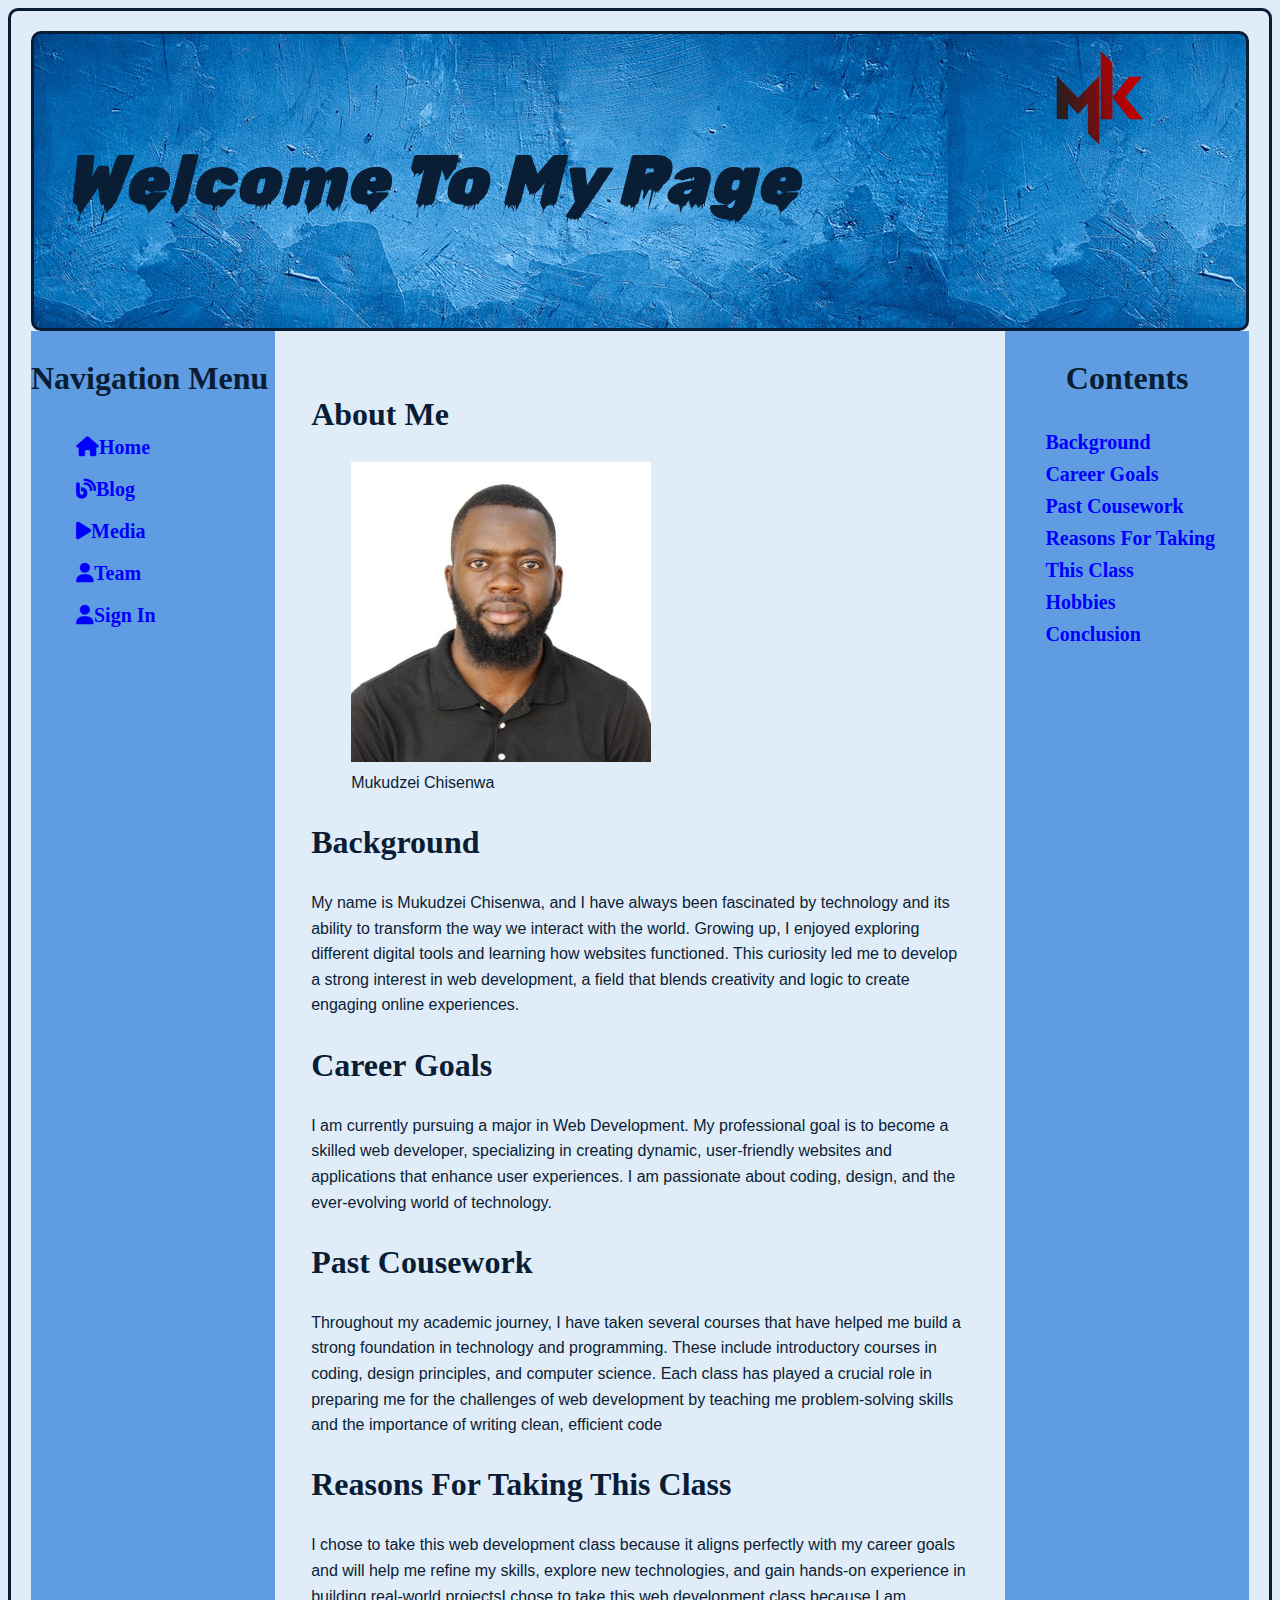
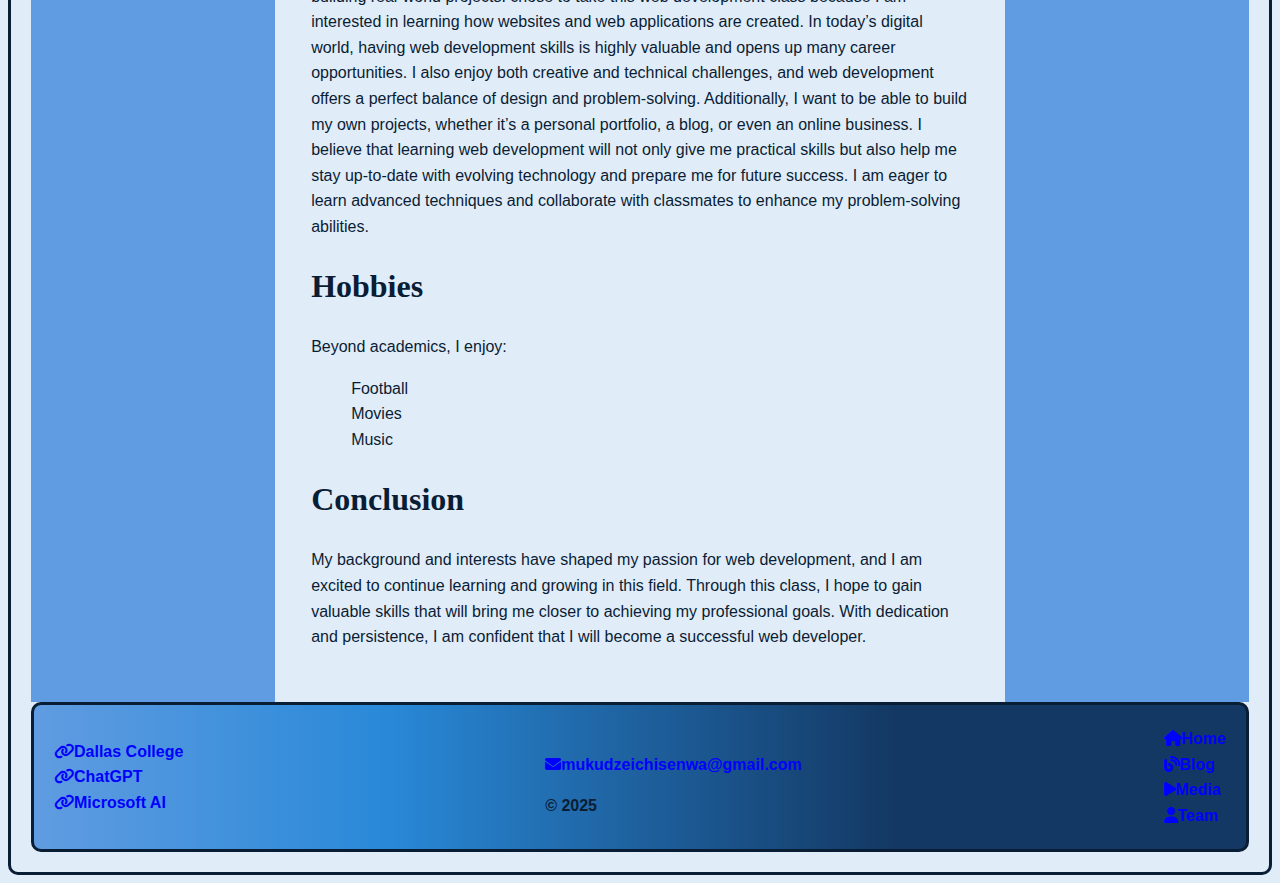
<file: index.html>
<!DOCTYPE html>
<html lang="en">
    <head>
        <meta charset="UTF-8">
        <meta name="author" content="Mukudzei Chisenwa">
        <meta name="viewport" content="width=device-width, initial-scale=1.0">
        <link rel="preconnect" href="https://fonts.googleapis.com">
        <link rel="preconnect" href="https://fonts.gstatic.com" crossorigin>
        <link href="https://fonts.googleapis.com/css2?family=Rubik+Wet+Paint&display=swap" rel="stylesheet">
        <link rel="stylesheet" href="css/styles.css">
        <link rel="stylesheet" href="css/layout.css">
        <link rel="stylesheet" href="https://cdnjs.cloudflare.com/ajax/libs/font-awesome/6.7.2/css/all.min.css">
        <title>My Introduction</title>
    </head>
    <!-- Some of the content was generated with the help of AI -->
    <body class="grid_container">
        <header class="header">
           <h1><em>Welcome To My Page</em></h1>
            <img id="logo" src="images/logo.sm.png" alt="logo">
        </header>
        <nav class="navigation">
            <h2>Navigation Menu</h2>
            <ul>
                <li class="nav-list"><a href="index.html"><i class="fa-solid fa-house"></i>Home</a></li>
                <li class="nav-list"><a href="blog.html"><i class="fa-solid fa-blog"></i>Blog</a></li>
                <li class="nav-list"><a href="media.html"><i class="fa-solid fa-play"></i>Media</a></li>
                <li class="nav-list"><a href="team.html"><i class="fa-solid fa-user"></i>Team</a></li>
                <li class="nav-list"><a href="teams.html" class="sign-in"><i class="fa-solid fa-user"></i>Sign In</a></li>
            </ul>
        </nav>

        <aside class="aside">
            <h2 class="contents">Contents</h2>
            <ul>
                <li><a href="#background">Background</a></li>
                <li><a href="#career_goals">Career Goals</a></li>
                <li><a href="#past_cousework">Past Cousework</a></li>
                <li><a href="#reasons">Reasons For Taking This Class</a></li>
                <li><a href="#hobbies">Hobbies</a></li>
                <li><a href="#conclusion">Conclusion</a></li>
            </ul>

        </aside>

        <main class="main">
            <h2>About Me</h2>
            <figure>
            <img id="profpic" src="images/chisenwa.jpg.JPG" alt="Mukudzei Chisenwa Profile picture.png" height="300" width="300">
            <figcaption>Mukudzei Chisenwa</figcaption>
            </figure>
            <section id="background">
                <h2>Background</h2>
                <p>My name is Mukudzei Chisenwa, and I have always been fascinated by technology and its ability to transform the way we interact
                    with the world. Growing up, I enjoyed exploring different digital tools and learning how websites functioned. This
                    curiosity led me to develop a strong interest in web development, a field that blends creativity and logic to create
                    engaging online experiences.</p>
            </section>

            <section id="career_goals">
                <h2>Career Goals</h2>
                <p>I am currently pursuing a major in Web Development. My professional goal is to
                    become a
                    skilled web developer, specializing in creating dynamic, user-friendly websites and applications that enhance user
                    experiences. I am passionate about coding, design, and the ever-evolving world of technology.</p>
            </section>

            <section id="past_cousework">
                <h2>Past Cousework</h2>
                <p>Throughout my academic journey, I have taken several courses that have helped me build a strong foundation in
                    technology and programming. These include introductory courses in coding, design principles, and computer science.
                    Each class has played a crucial role in preparing me for the challenges of web development by teaching me
                    problem-solving skills and the importance of writing clean, efficient code</p>
            </section>

            <section id="reasons">
                <h2>Reasons For Taking This Class</h2>
                <p>I chose to take this web development class because it aligns perfectly with my career goals and will help me refine
                    my skills, explore new technologies, and gain hands-on experience in building real-world projectsI chose to take this
                    web development class because I am interested in learning how websites and web applications are created. In today’s
                    digital world, having web development skills is highly valuable and opens up many career opportunities. I also enjoy
                    both creative and technical challenges, and web development offers a perfect balance of design and problem-solving.
                    Additionally, I want to be able to build my own projects, whether it’s a personal portfolio, a blog, or even an online
                    business. I believe that learning web development will not only give me practical skills but also help me stay
                    up-to-date with evolving technology and prepare me for future success. I am eager to
                    learn advanced techniques and collaborate with classmates to enhance my problem-solving abilities.</p>
            </section>

            <section id="hobbies">
                <h2>Hobbies</h2>
                <p>Beyond academics, I enjoy: </p>
                <ul>
                    <li>Football</li>
                    <li>Movies</li>
                    <li>Music</li>
                </ul>
            </section>

            <section id="conclusion">
                <h2>Conclusion</h2>
                <p>My background and interests have shaped my passion for web development, and I am excited to continue learning and
                    growing in this field. Through this class, I hope to gain valuable skills that will bring me closer to achieving my
                    professional goals. With dedication and persistence, I am confident that I will become a successful web developer.
                </p>
            </section>
        </main>
        <footer class="footer-container">
            <div class="footer-column">
                <a href="https://www.dallascollege.edu/pages/default.aspx" target="_blank"><i class="fa-solid fa-link"></i>Dallas College </a><br>
                <a href="https://chat.openai.com"><i class="fa-solid fa-link"></i>ChatGPT</a><br>
                <a href="https://www.microsoft.com/en-us/ai"><i class="fa-solid fa-link"></i>Microsoft AI</a>
            </div>

            <div class="footer-center">
                <p class="footer"><a href="mailto:mukudzeichisenwa@gmail.com"><i class="fa-solid fa-envelope"></i>mukudzeichisenwa@gmail.com </a></p>
                <strong class="copyright">&copy; 2025</strong>
            </div>

            <div class="footer-column">
                <a href="index.html"><i class="fa-solid fa-house"></i>Home</a><br>
                <a href="blog.html"><i class="fa-solid fa-blog"></i>Blog</a><br>
                <a href="media.html"><i class="fa-solid fa-play"></i>Media</a><br>
                <a href="team.html"><i class="fa-solid fa-user"></i>Team</a>
            </div>

        </footer>
    </body>
</html>
</file>
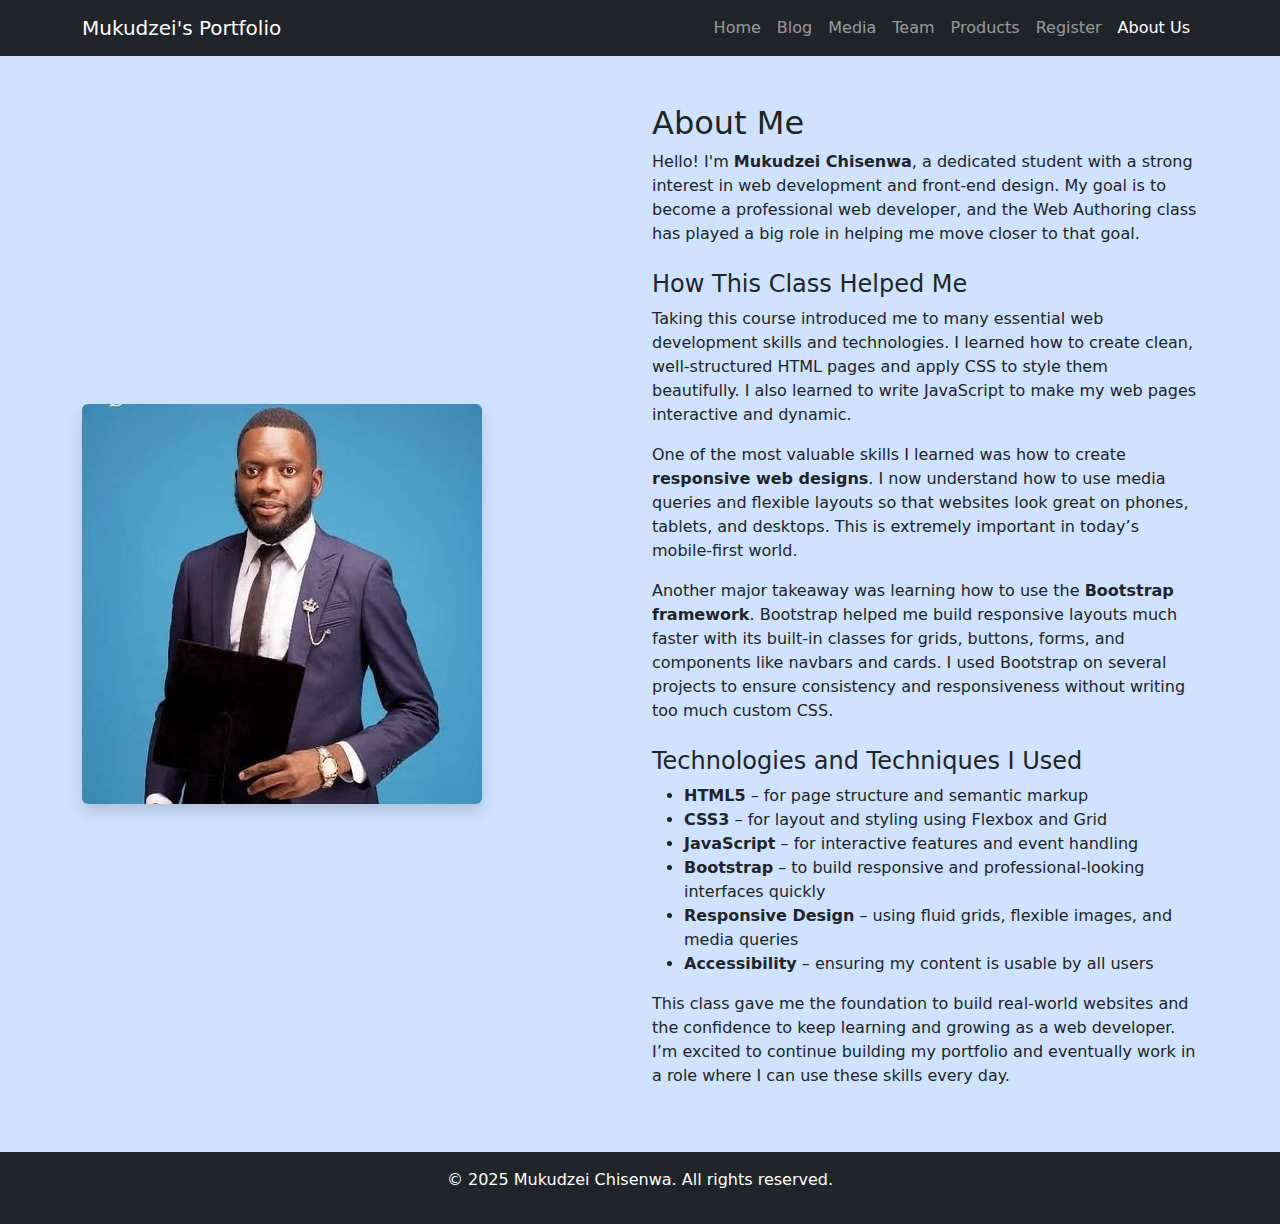
<file: About Us.html>
<!DOCTYPE html>
<html lang="en">
<head>
  <meta charset="UTF-8">
  <meta name="viewport" content="width=device-width, initial-scale=1">
  <title>About Us</title>
  <link href="https://cdn.jsdelivr.net/npm/bootstrap@5.3.3/dist/css/bootstrap.min.css" rel="stylesheet">
</head>
<body>

  <!-- Navbar -->
  <nav class="navbar navbar-expand-lg navbar-dark bg-dark">
    <div class="container">
      <a class="navbar-brand" href="About Us.html">Mukudzei's Portfolio</a>
      <button class="navbar-toggler" type="button" data-bs-toggle="collapse" data-bs-target="#navbarNav">
        <span class="navbar-toggler-icon"></span>
      </button>
      <div class="collapse navbar-collapse" id="navbarNav">
        <ul class="navbar-nav ms-auto">
          <li class="nav-item"><a class="nav-link" href="index.html">Home</a></li>
          <li class="nav-item"><a class="nav-link" href="blog.html">Blog</a></li>
          <li class="nav-item"><a class="nav-link" href="media.html">Media</a></li>
          <li class="nav-item"><a class="nav-link" href="team.html">Team</a></li>
          <li class="nav-item"><a class="nav-link" href="products.html">Products</a></li>
          <li class="nav-item"><a class="nav-link" href="register.html">Register</a></li>
          <li class="nav-item"><a class="nav-link active" href="#">About Us</a></li>
    
        </ul>
      </div>
    </div>
  </nav>

  <!-- Main Content -->
  <section class="py-5 bg-primary-subtle">
    <div class="container">
      <div class="row align-items-center">
        <div class="col-md-6 mb-4 mb-md-0">
          <img src="images/Mukudzei Prof pic.jpg" alt="Photo of Mukudzei Chisenwa" class="img-fluid rounded shadow">
        </div>
        <div class="col-md-6">
          <h2>About Me</h2>
          <p>Hello! I'm <strong>Mukudzei Chisenwa</strong>, a dedicated student with a strong interest in web development and front-end design. My goal is to become a professional web developer, and the Web Authoring class has played a big role in helping me move closer to that goal.</p>

          <h4 class="mt-4">How This Class Helped Me</h4>
          <p>Taking this course introduced me to many essential web development skills and technologies. I learned how to create clean, well-structured HTML pages and apply CSS to style them beautifully. I also learned to write JavaScript to make my web pages interactive and dynamic.</p>

          <p>One of the most valuable skills I learned was how to create <strong>responsive web designs</strong>. I now understand how to use media queries and flexible layouts so that websites look great on phones, tablets, and desktops. This is extremely important in today’s mobile-first world.</p>

          <p>Another major takeaway was learning how to use the <strong>Bootstrap framework</strong>. Bootstrap helped me build responsive layouts much faster with its built-in classes for grids, buttons, forms, and components like navbars and cards. I used Bootstrap on several projects to ensure consistency and responsiveness without writing too much custom CSS.</p>

          <h4 class="mt-4">Technologies and Techniques I Used</h4>
          <ul>
            <li><strong>HTML5</strong> – for page structure and semantic markup</li>
            <li><strong>CSS3</strong> – for layout and styling using Flexbox and Grid</li>
            <li><strong>JavaScript</strong> – for interactive features and event handling</li>
            <li><strong>Bootstrap</strong> – to build responsive and professional-looking interfaces quickly</li>
            <li><strong>Responsive Design</strong> – using fluid grids, flexible images, and media queries</li>
            <li><strong>Accessibility</strong> – ensuring my content is usable by all users</li>
          </ul>

          <p>This class gave me the foundation to build real-world websites and the confidence to keep learning and growing as a web developer. I’m excited to continue building my portfolio and eventually work in a role where I can use these skills every day.</p>
        </div>
      </div>
    </div>
  </section>

  <!-- Footer -->
  <footer class="bg-dark text-white text-center py-3">
    <p>&copy; 2025 Mukudzei Chisenwa. All rights reserved.</p>
  </footer>

  <script src="https://cdn.jsdelivr.net/npm/bootstrap@5.3.3/dist/js/bootstrap.bundle.min.js"></script>
</body>
</html>
</file>
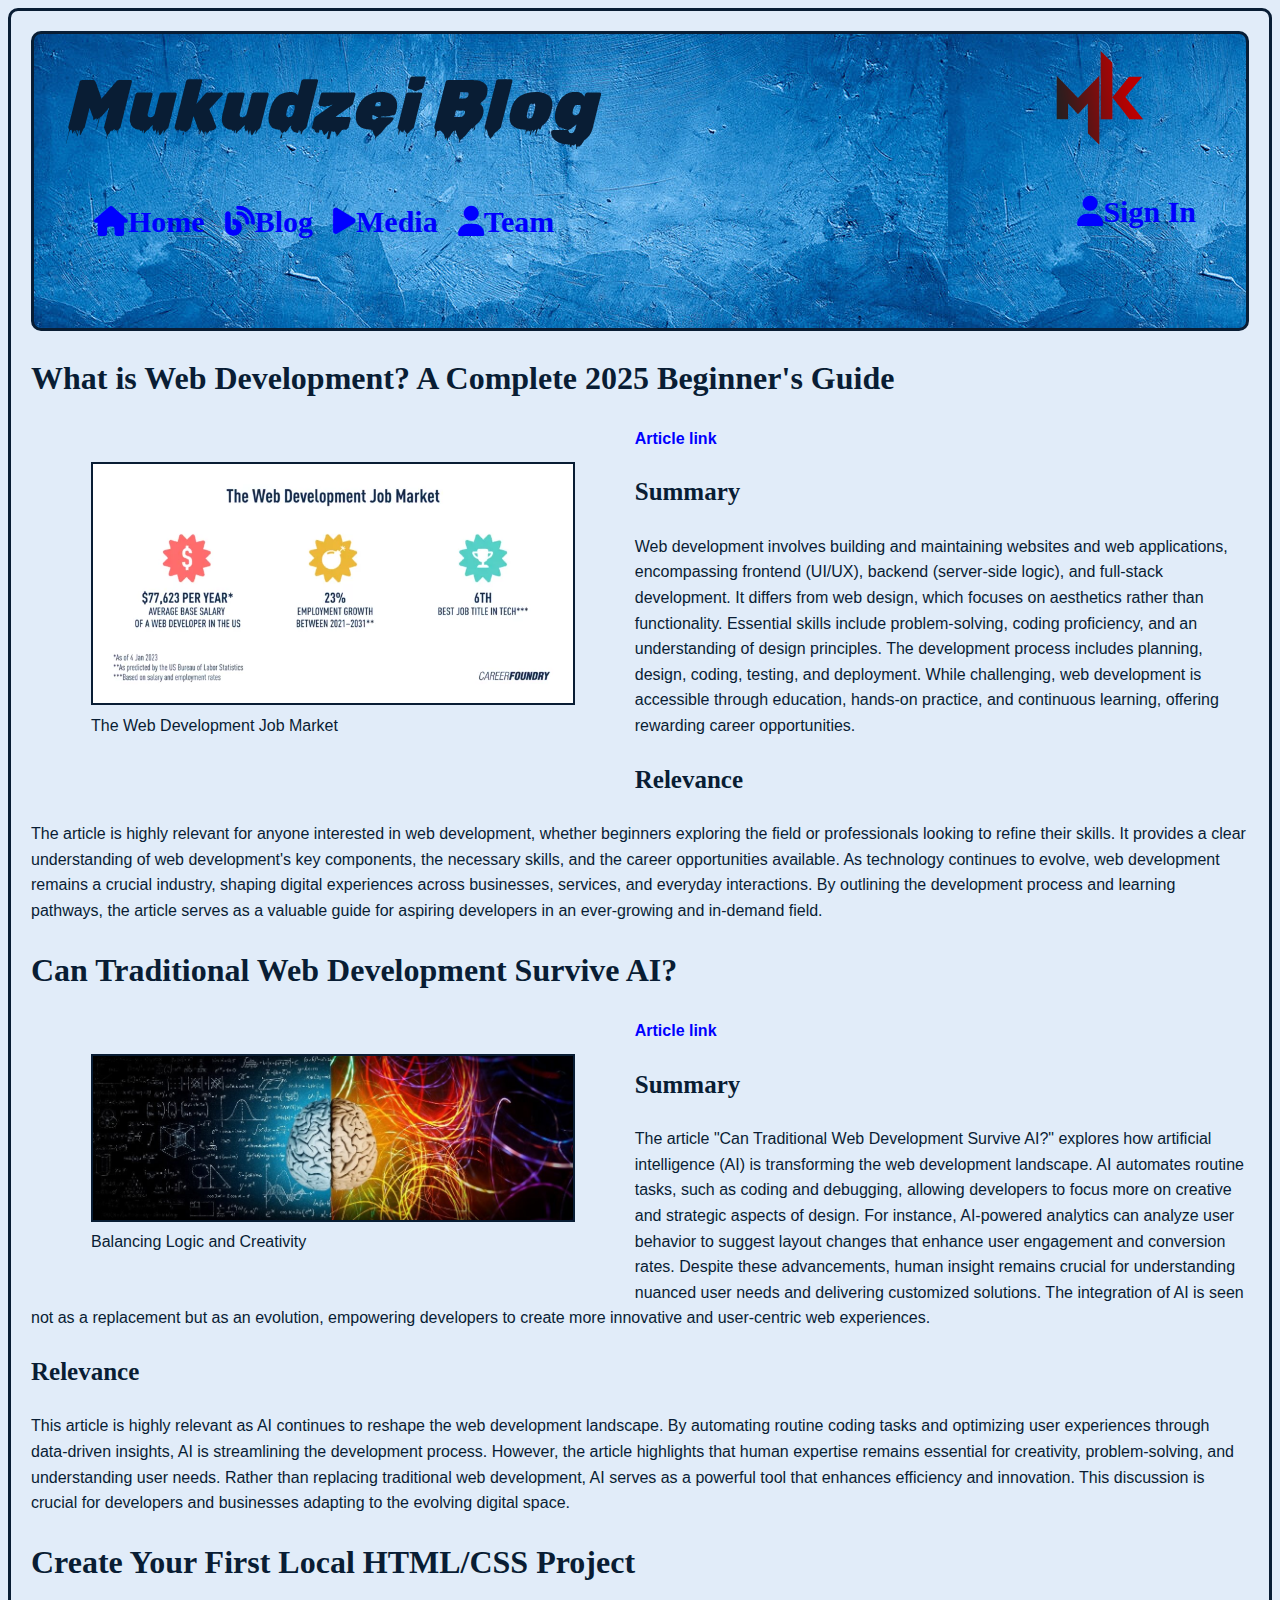
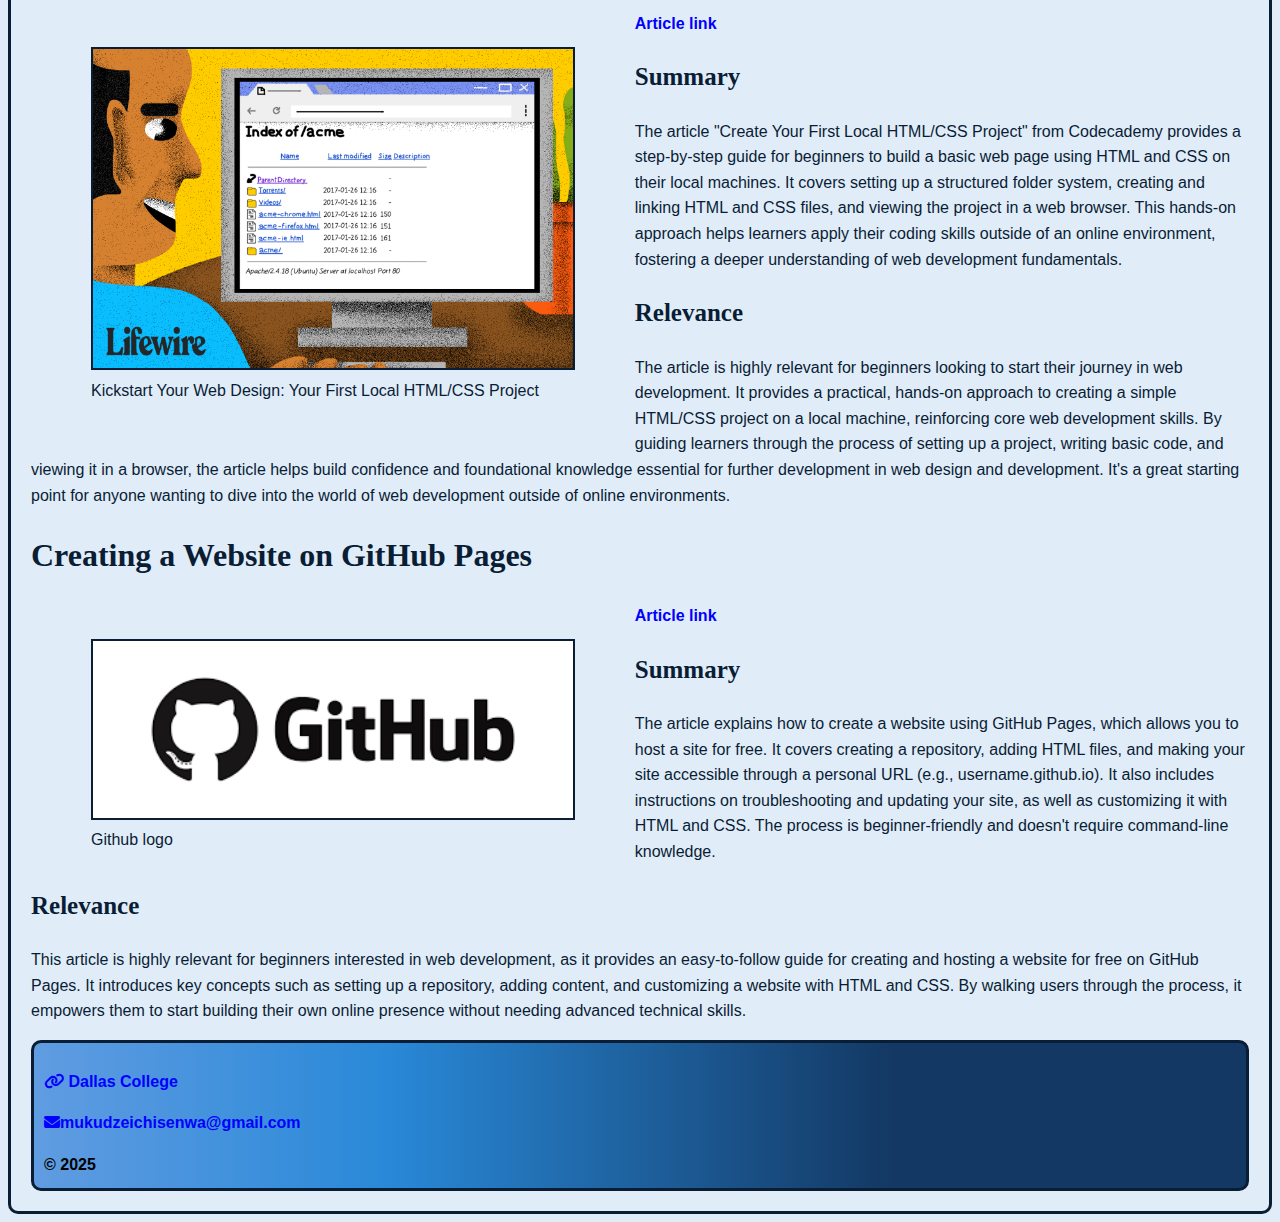
<file: blog.html>
<!DOCTYPE html>
<html lang="en">
    <head>
        <meta charset="UTF-8">
        <meta name="author" content="Mukudzei Chisenwa">
        <meta name="viewport" content="width=device-width, initial-scale=1.0">
        <link rel="preconnect" href="https://fonts.googleapis.com">
        <link rel="preconnect" href="https://fonts.gstatic.com" crossorigin>
        <link href="https://fonts.googleapis.com/css2?family=Rubik+Wet+Paint&display=swap" rel="stylesheet">
        <link rel="stylesheet" href="css/styles.css">
        <link rel="stylesheet" href="css/layout.css">
        <link rel="stylesheet" href="https://cdnjs.cloudflare.com/ajax/libs/font-awesome/6.7.2/css/all.min.css">
        <title>My Blog</title>
    </head>
    <!-- Some of the content was generated with the help of AI -->
    <body>
        <header>
           <h1><em>Mukudzei Blog</em></h1>
           <nav class="navflex">
                <a href="index.html" class="nav-items"><i class="fa-solid fa-house"></i>Home</a>
                <a href="blog.html" class="nav-items"><i class="fa-solid fa-blog"></i>Blog</a>
                <a href="media.html" class="nav-items"><i class="fa-solid fa-play"></i>Media</a>
                <a href="team.html" class="nav-items"><i class="fa-solid fa-user"></i>Team</a>
                <a href="teams.html" class="sign-in"><i class="fa-solid fa-user"></i>Sign In</a>
            </nav>
            <img id="logo" src="images/logo.sm.png" alt="logo">
        </header>
        <main>
            <Article class="first">
                <h2>What is Web Development? A Complete 2025 Beginner's Guide</h2>
                <figure class="figureblog">
                    <img id="image1" src="images/Article2.webp" alt="Web development market in 2023">
                    <figcaption> The Web Development Job Market</figcaption>
                </figure> 
                <p><a href="https://careerfoundry.com/en/blog/web-development/what-is-web-development/" target="_blank">Article link</a></p>
                <h3>Summary</h3>
                <p>Web development involves building and maintaining websites and web applications, encompassing frontend (UI/UX),
                    backend (server-side logic), and full-stack development. It differs from web design, which focuses on aesthetics
                    rather than functionality. Essential skills include problem-solving, coding proficiency, and an understanding of
                    design principles. The development process includes planning, design, coding, testing, and deployment. While
                    challenging, web development is accessible through education, hands-on practice, and continuous learning, offering
                    rewarding career opportunities.</p>
                <h3>Relevance</h3>
                <p>The article is highly relevant for anyone interested in web development, whether beginners exploring the field or
                    professionals looking to refine their skills. It provides a clear understanding of web development's key components,
                    the necessary skills, and the career opportunities available. As technology continues to evolve, web development
                    remains a crucial industry, shaping digital experiences across businesses, services, and everyday interactions. By
                    outlining the development process and learning pathways, the article serves as a valuable guide for aspiring
                    developers in an ever-growing and in-demand field.</p>
             </Article>

          <Article class="second">
             <h2>Can Traditional Web Development Survive AI?</h2>
             <figure class="figureblog">
                <img id="image2" src="images/Article1.jpg" alt="The concept of the human brain">
                <figcaption>Balancing Logic and Creativity</figcaption>
            </figure>
                <p><a href="https://www.cmswire.com/digital-experience/can-traditional-web-development-survive-ai/" target="_blank">Article link</a></p>
             <h3>Summary</h3>
            <p>The article "Can Traditional Web Development Survive AI?" explores how artificial intelligence (AI) is transforming
                the web development landscape. AI automates routine tasks, such as coding and debugging, allowing developers to
                focus more on creative and strategic aspects of design. For instance, AI-powered analytics can analyze user behavior
                to suggest layout changes that enhance user engagement and conversion rates. Despite these advancements, human
                insight remains crucial for understanding nuanced user needs and delivering customized solutions. The integration of
                AI is seen not as a replacement but as an evolution, empowering developers to create more innovative and
                user-centric web experiences.</p>
             <h3>Relevance</h3>
            <p>This article is highly relevant as AI continues to reshape the web development landscape. By automating routine
                coding tasks and optimizing user experiences through data-driven insights, AI is streamlining the development
                process. However, the article highlights that human expertise remains essential for creativity, problem-solving, and
                understanding user needs. Rather than replacing traditional web development, AI serves as a powerful tool that
                enhances efficiency and innovation. This discussion is crucial for developers and businesses adapting to the
                evolving digital space.</p>
          </Article>

         <Article class="third">
            <h2>Create Your First Local HTML/CSS Project</h2>
            <figure class="figureblog">
                <img id="image3" src="images/Article3.png" alt="Creating html webpage on computer">
                <figcaption>Kickstart Your Web Design: Your First Local HTML/CSS Project</figcaption>
            </figure>
            <p><a href="https://www.codecademy.com/article/f1-u2-create-first-prj" target="_blank">Article link</a></p>
            <h3>Summary</h3>
            <p>The article "Create Your First Local HTML/CSS Project" from Codecademy provides a step-by-step guide for beginners to
                build a basic web page using HTML and CSS on their local machines. It covers setting up a structured folder system,
                creating and linking HTML and CSS files, and viewing the project in a web browser. This hands-on approach helps
                learners apply their coding skills outside of an online environment, fostering a deeper understanding of web
                development fundamentals.</p>
            <h3>Relevance</h3>
            <p>The article is highly relevant for beginners looking to start their journey in web development. It provides a
                practical, hands-on approach to creating a simple HTML/CSS project on a local machine, reinforcing core web
                development skills. By guiding learners through the process of setting up a project, writing basic code, and viewing
                it in a browser, the article helps build confidence and foundational knowledge essential for further development in
                web design and development. It's a great starting point for anyone wanting to dive into the world of web development
                outside of online environments.</p>
         </Article>

         <Article class="fourth">
            <h2>Creating a Website on GitHub Pages</h2>
            <figure class="figureblog">
                <img id="image4" src="images/Article4.png" alt="Github logo">
                <figcaption>Github logo</figcaption>
            </figure>
            <p><a href="https://www.codecademy.com/article/creating-a-website-on-github-pages" target="_blank">Article link</a></p>
            <h3>Summary</h3>
            <p>The article explains how to create a website using GitHub Pages, which allows you to host a site for free. It covers
                creating a repository, adding HTML files, and making your site accessible through a personal URL (e.g.,
                username.github.io). It also includes instructions on troubleshooting and updating your site, as well as customizing
                it with HTML and CSS. The process is beginner-friendly and doesn't require command-line knowledge.</p>
            <h3>Relevance</h3>
            <p>This article is highly relevant for beginners interested in web development, as it provides an easy-to-follow guide
                for creating and hosting a website for free on GitHub Pages. It introduces key concepts such as setting up a
                repository, adding content, and customizing a website with HTML and CSS. By walking users through the process, it
                empowers them to start building their own online presence without needing advanced technical skills.</p>
         </Article>
        </main>
        <footer>
            <p class="footer"><a href="https://www.dallascollege.edu/pages/default.aspx" target="_blank"><i class="fa-solid fa-link"></i> Dallas College </a></p>
            <p class="footer"><a href="mailto:mukudzeichisenwa@gmail.com"><i class="fa-solid fa-envelope"></i>mukudzeichisenwa@gmail.com </a></p>
            <strong>&copy; 2025</strong>
        </footer>
    </body>
</html>
</file>
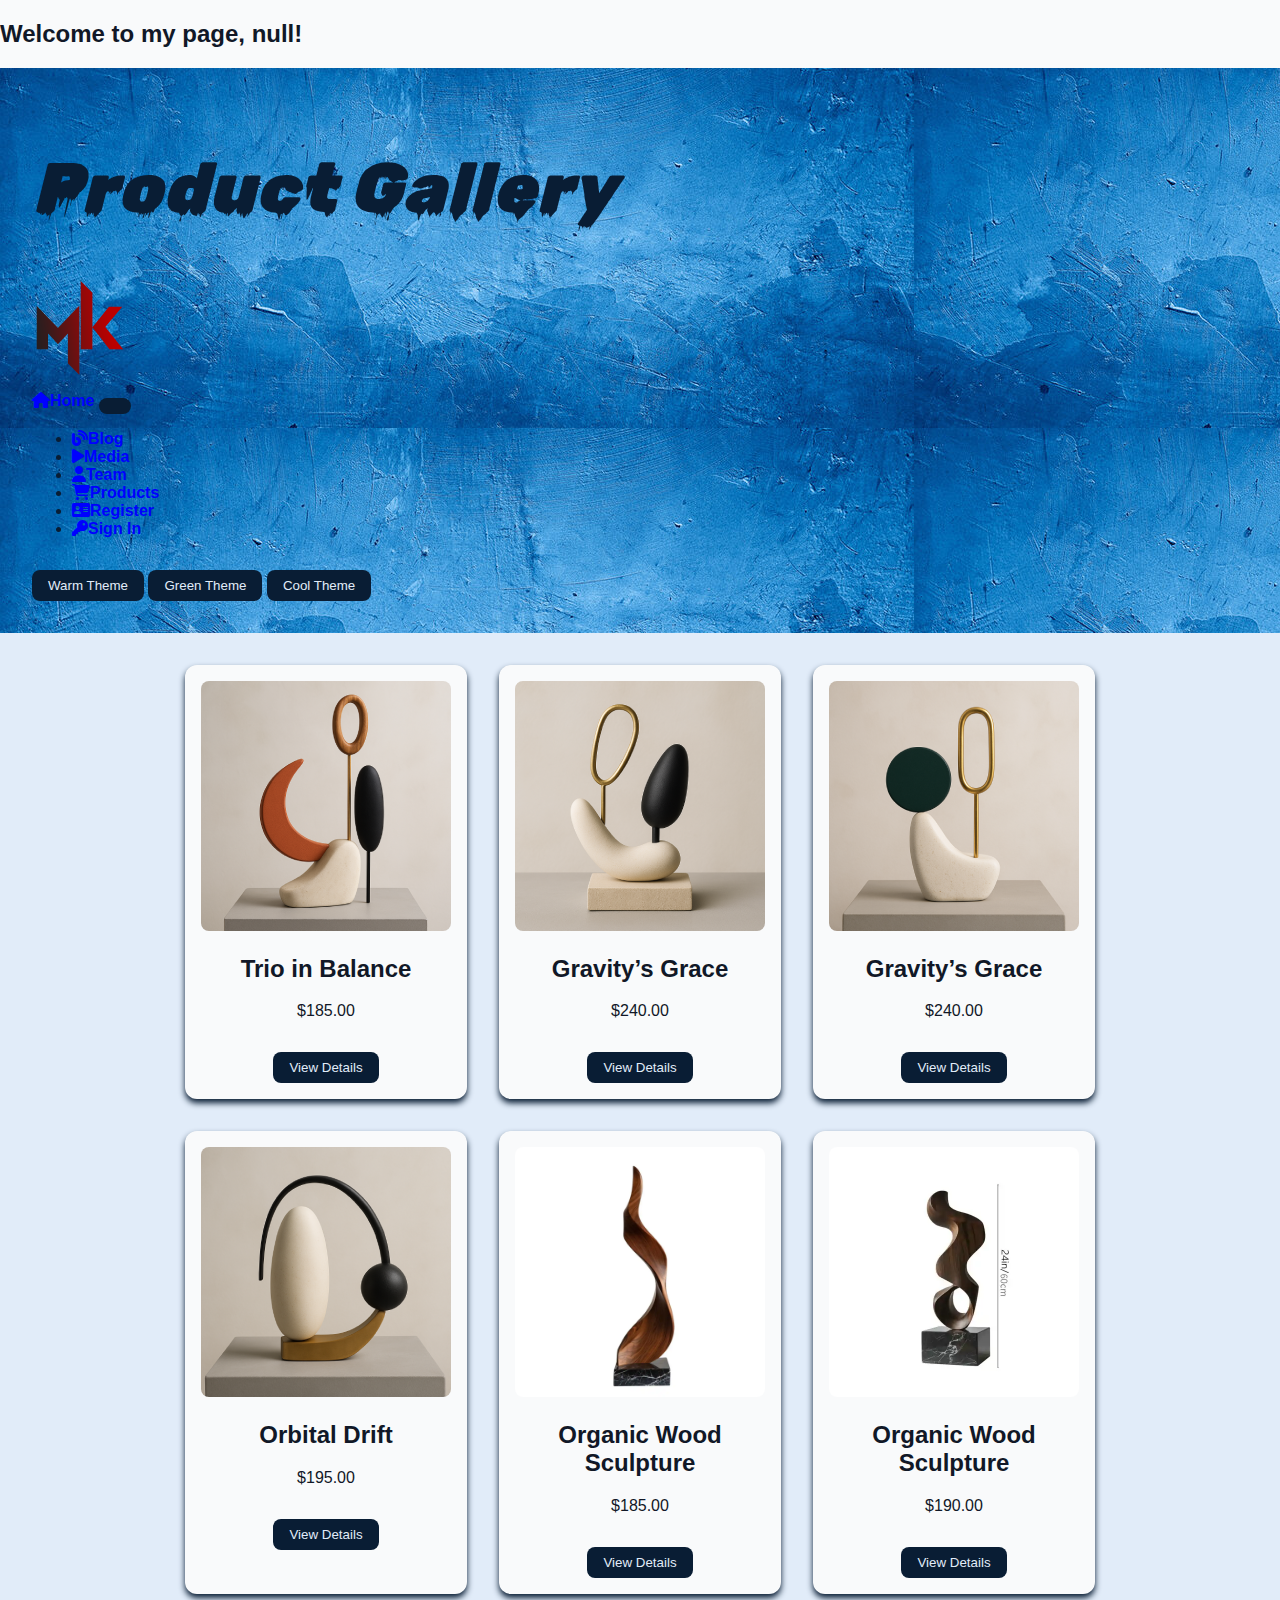
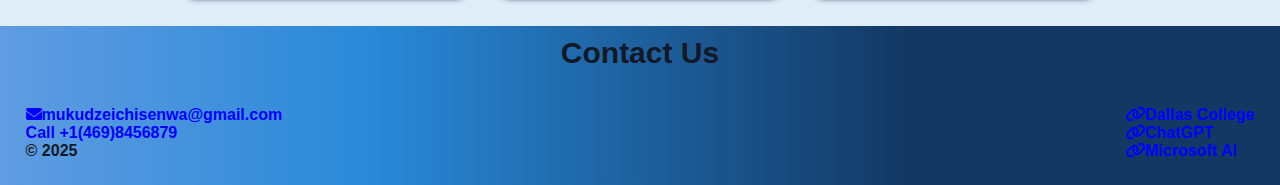
<file: products.html>
<!DOCTYPE html>
<html lang="en">
    <head>
        <meta charset="UTF-8">
        <meta name="author" content="Mukudzei Chisenwa">
        <meta name="viewport" content="width=device-width, initial-scale=1.0">
        <link rel="preconnect" href="https://fonts.googleapis.com">
        <link rel="preconnect" href="https://fonts.gstatic.com" crossorigin>
        <link href="https://fonts.googleapis.com/css2?family=Rubik+Wet+Paint&display=swap" rel="stylesheet">
        <link rel="stylesheet" href="css/products.css" id="color"> 
        <script src="js/products.js"></script> 
        <link rel="stylesheet" href="https://cdnjs.cloudflare.com/ajax/libs/font-awesome/6.7.2/css/all.min.css">
        <link href="https://cdn.jsdelivr.net/npm/bootstrap@5.3.5/dist/css/bootstrap.min.css" rel="stylesheet" integrity="sha384-SgOJa3DmI69IUzQ2PVdRZhwQ+dy64/BUtbMJw1MZ8t5HZApcHrRKUc4W0kG879m7" crossorigin="anonymous">
        <title>Products</title>
    </head>
    <!-- Some of the content was generated with the help of AI -->
    <body>
        <header>
          <div class="header-content">
            <h1 class="heading"><em>Product Gallery</em></h1>
            <img id="logo" src="images/logo.sm.png" alt="logo">

            <nav class="navbar navbar-expand-lg bg-body-tertiary bg-success-subtle">
                <div class="container-fluid">
                  <a class="navbar-brand" href="index.html"><i class="fa-solid fa-house"></i>Home</a>
                  <button class="navbar-toggler" type="button" data-bs-toggle="collapse" data-bs-target="#navbarSupportedContent" aria-controls="navbarSupportedContent" aria-expanded="false" aria-label="Toggle navigation">
                    <span class="navbar-toggler-icon"></span>
                  </button>
                  <div class="collapse navbar-collapse" id="navbarSupportedContent">
                    <ul class="navbar-nav me-auto mb-2 mb-lg-0">
                      <li class="nav-item">
                        <a class="nav-link active" aria-current="page" href="blog.html" ><i class="fa-solid fa-blog"></i>Blog</a>
                      </li>
                      <li class="nav-item">
                        <a class="nav-link" href="media.html"><i class="fa-solid fa-play"></i>Media</a>
                      </li>
                      
                      <li class="nav-item">
                        <a class="nav-link" href="team.html"><i class="fa-solid fa-user"></i>Team</a>
                      </li>
            
                      <li class="nav-item">
                        <a class="nav-link" href="products.html"><i class="fa-solid fa-cart-shopping"></i>Products</a>
                      </li>
            
                      <li class="nav-item">
                        <a class="nav-link" href="Register.html"><i class="fa-solid fa-address-card"></i>Register</a>
                      </li>
                      
                      <li class="nav-item">
                        <a class="nav-link" href="#"><i class="fa-solid fa-key"></i>Sign In</a>
                      </li>
                    </ul>
                    
                  </div>
                </div>
              </nav>

          </div>
          <button onClick="changeStyle('css/color-scheme.css');">Warm Theme</button>
          <button onclick="changeStyle('css/color-scheme2.css')">Green Theme</button>  
          <button onClick="changeStyle('css/products.css');">Cool Theme</button>
        </header>
      
        <main>
          <section class="product-gallery">
            <!-- Repeat this card for each product -->
            <div class="product-card">
              <img src="images/products/sculpture1.png" alt="trio" />
              <h2>Trio in Balance</h2>
              <p>$185.00</p>
              <button>View Details</button>
            </div>

            <div class="product-card">
                <img src="images/products/sculpture2.png" alt="gravity" />
                <h2>Gravity’s Grace</h2>
                <p>$240.00</p>
                <button>View Details</button>
            </div>

            <div class="product-card">
                <img src="images/products/sculpture3.png" alt="gravityy" />
                <h2>Gravity’s Grace</h2>
                <p>$240.00</p>
                <button>View Details</button>
            </div>

            <div class="product-card">
                <img src="images/products/sculpture4.png" alt="Orbital" />
                <h2>Orbital Drift</h2>
                <p>$195.00</p>
                <button>View Details</button>
            </div>

            <div class="product-card">
                <img src="images/products/sculpture 5.webp" alt="wood" />
                <h2>Organic Wood Sculpture</h2>
                <p>$185.00</p>
                <button>View Details</button>
            </div>

            <div class="product-card">
                <img src="images/products/sculpture6.webp" alt="organic" />
                <h2>Organic Wood Sculpture</h2>
                <p>$190.00</p>
                <button>View Details</button>
            </div>
          </section>
        </main>
      
        <footer class="footer-container">
            <h2 class="contact">Contact Us</h2>
            <div class="footer-content">
                <div class="footer-left">
                    <a href="mailto:mukudzeichisenwa@gmail.com"><i class="fa-solid fa-envelope"></i>mukudzeichisenwa@gmail.com </a> <br>
                    <a href="tel:+1(469)8456879">Call +1(469)8456879</a> <br>
                    <strong class="copyright">&copy; 2025</strong> <br>
                </div>

                <div class="footer-right">
                    <a href="https://www.dallascollege.edu/pages/default.aspx" target="_blank"><i class="fa-solid fa-link"></i>Dallas College </a><br>
                    <a href="https://chat.openai.com"><i class="fa-solid fa-link"></i>ChatGPT</a><br>
                    <a href="https://www.microsoft.com/en-us/ai"><i class="fa-solid fa-link"></i>Microsoft AI</a>
                </div>
            </div>
        </footer>
        <script src="https://cdn.jsdelivr.net/npm/bootstrap@5.3.5/dist/js/bootstrap.bundle.min.js" integrity="sha384-k6d4wzSIapyDyv1kpU366/PK5hCdSbCRGRCMv+eplOQJWyd1fbcAu9OCUj5zNLiq" crossorigin="anonymous"></script>
    </body>
</html>
</file>
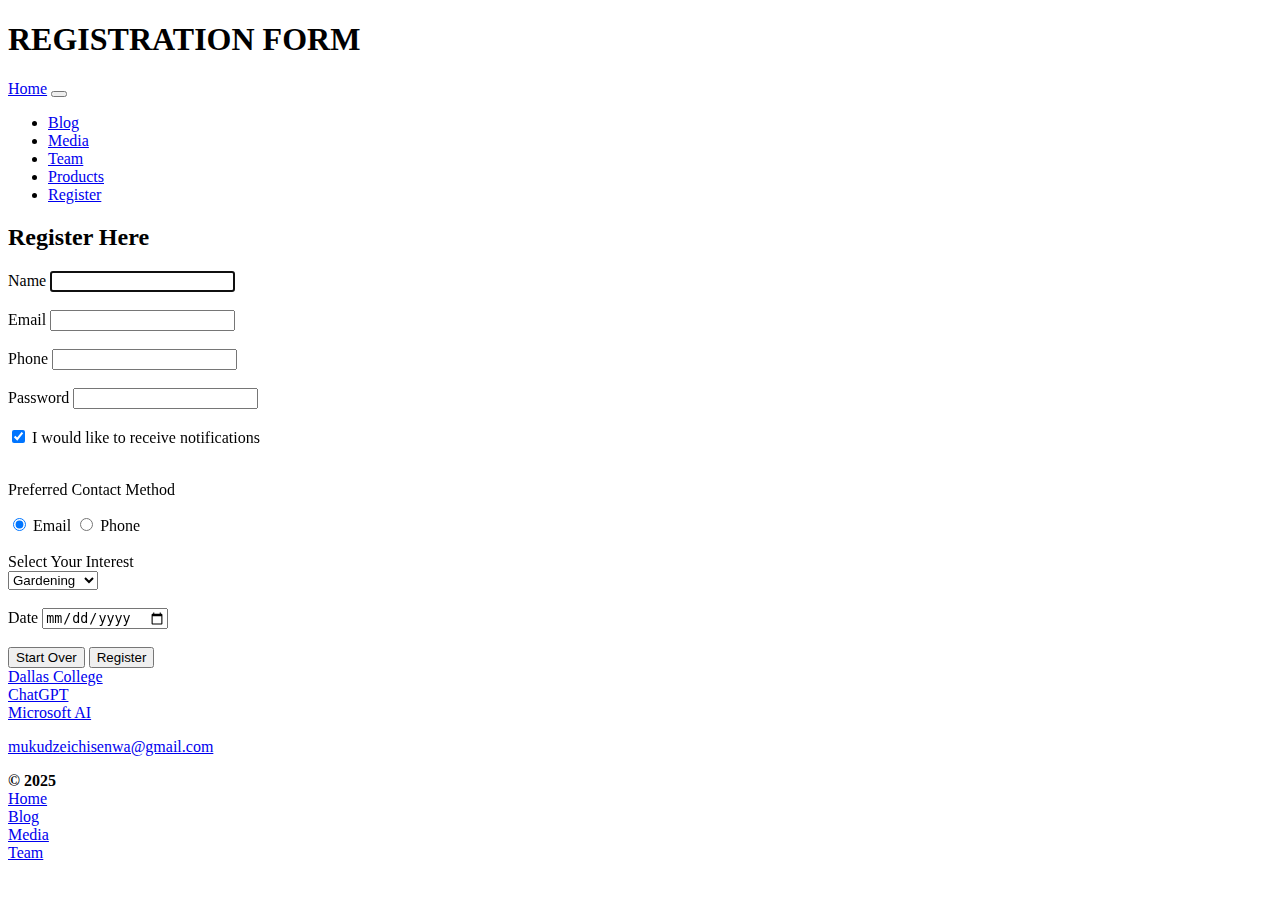
<file: Register.html>
<!DOCTYPE html>
<html lang="en">
<head>
  <meta charset="UTF-8" />
  <meta name="viewport" content="width=device-width, initial-scale=1.0" />
  <link href="https://cdn.jsdelivr.net/npm/bootstrap@5.3.5/dist/css/bootstrap.min.css" rel="stylesheet" integrity="sha384-SgOJa3DmI69IUzQ2PVdRZhwQ+dy64/BUtbMJw1MZ8t5HZApcHrRKUc4W0kG879m7" crossorigin="anonymous">
  <title>Registration Form</title>
</head>
<body class="bg-info-subtle">
  <h1 class="container text-center">REGISTRATION FORM</h1>
  <nav class="navbar navbar-expand-lg bg-body-tertiary bg-success-subtle">
    <div class="container-fluid">
      <a class="navbar-brand" href="index.html">Home</a>
      <button class="navbar-toggler" type="button" data-bs-toggle="collapse" data-bs-target="#navbarSupportedContent" aria-controls="navbarSupportedContent" aria-expanded="false" aria-label="Toggle navigation">
        <span class="navbar-toggler-icon"></span>
      </button>
      <div class="collapse navbar-collapse" id="navbarSupportedContent">
        <ul class="navbar-nav me-auto mb-2 mb-lg-0">
          <li class="nav-item">
            <a class="nav-link active" aria-current="page" href="blog.html" >Blog</a>
          </li>
          <li class="nav-item">
            <a class="nav-link" href="media.html">Media</a>
          </li>
          
          <li class="nav-item">
            <a class="nav-link" href="team.html">Team</a>
          </li>

          <li class="nav-item">
            <a class="nav-link" href="products.html">Products</a>
          </li>

          <li class="nav-item">
            <a class="nav-link" href="Register.html">Register</a>
          </li>
          
        </ul>
        
      </div>
    </div>
  </nav>

  <div class="container pt-4 pb-4 bg-primary-subtle shadow">
    <h2 class="text-center">Register Here</h2>
    <form action="mailto:mukudzeichisenwa@gmail.com" method="post" enctype="text/plain">
      <!-- Name -->
      <div class="col-12 col-md-8 col-lg-12">
        <label for="name"class="form-label">Name</label>
        <input type="text" class="form-control" id="name" name="name" required autofocus /><br><br>
      </div>
      <!-- Email -->
      <div class="col-12 col-md-8 col-lg-12">
        <label for="email" class="form-label">Email</label>
        <input type="email" class="form-control" id="email" name="email" required /><br><br>
      </div>
      <!-- Phone -->
      <div class="col-12 col-md-8 col-lg-12">
        <label for="phone" class="form-label">Phone</label>
        <input type="tel" class="form-control" id="phone" name="phone" required /><br><br>
      </div>
      <!-- Password -->
      <div class="col-12 col-md-8 col-lg-12">
        <label for="password" class="form-label">Password</label>
        <input type="password" class="form-control" id="password" name="password" required /><br><br>
      </div>
      <!-- Notifications -->
      <div>
        <label>
          <input class="form-check-input" type="checkbox" name="notifications" checked />
          I would like to receive notifications
        </label><br><br>
      </div>
      <!-- Preferred Contact Method -->
      <p>Preferred Contact Method</p>
      <div>
        <label>
          <input class="form-check-input" type="radio" name="contact" value="email" checked />
          Email
        </label>
        <label>
          <input class="form-check-input" type="radio" name="contact" value="phone" />
          Phone
        </label><br><br>
      </div>
      <!-- Interests Dropdown -->
      <label for="interest">Select Your Interest</label>
      <div>
        <select id="interest" name="interest">
          <option value="gardening">Gardening</option>
          <option value="cooking">Cooking</option>
          <option value="reading">Reading</option>
          <option value="traveling">Traveling</option>
          <option value="tech">Technology</option>
        </select><br><br>
      </div>
      <!-- Date -->
      <div>
        <label for="date">Date</label>
        <input type="date" id="date" name="date" value="<?= date('Y-m-d') ?>" /><br><br>
      </div>
      <!-- Buttons -->
      <div>
        <button type="reset" class="btn btn-primary btn-lg">Start Over</button>
        <button type="submit" class="btn btn-primary btn-lg">Register</button>
      </div>
    </form>
  </div>

   <!-- Footer -->
   <footer class="container text-center p-4">
    <div class="row">
      <div class="col">
          <a href="https://www.dallascollege.edu/pages/default.aspx" target="_blank" class="link-body-emphasis link-offset-2 link-underline-opacity-25 link-underline-opacity-75-hover"><i class="fa-solid fa-link"></i>Dallas College </a><br>
          <a href="https://chat.openai.com" class="link-body-emphasis link-offset-2 link-underline-opacity-25 link-underline-opacity-75-hover"><i class="fa-solid fa-link"></i>ChatGPT</a><br>
          <a href="https://www.microsoft.com/en-us/ai" class="link-body-emphasis link-offset-2 link-underline-opacity-25 link-underline-opacity-75-hover"><i class="fa-solid fa-link"></i>Microsoft AI</a>
      </div>
      <div class="col">
          <p class="footer"><a href="mailto:mukudzeichisenwa@gmail.com" class="link-body-emphasis link-offset-2 link-underline-opacity-25 link-underline-opacity-75-hover"><i class="fa-solid fa-envelope"></i>mukudzeichisenwa@gmail.com </a></p>
          <strong class="copyright">&copy; 2025</strong>
      </div>
      <div class="col">
          <a href="index.html" class="link-body-emphasis link-offset-2 link-underline-opacity-25 link-underline-opacity-75-hover"><i class="fa-solid fa-house"></i>Home</a><br>
          <a href="blog.html" class="link-body-emphasis link-offset-2 link-underline-opacity-25 link-underline-opacity-75-hover"><i class="fa-solid fa-blog"></i>Blog</a><br>
          <a href="media.html" class="link-body-emphasis link-offset-2 link-underline-opacity-25 link-underline-opacity-75-hover"><i class="fa-solid fa-play"></i>Media</a><br>
          <a href="team.html"class="link-body-emphasis link-offset-2 link-underline-opacity-25 link-underline-opacity-75-hover"><i class="fa-solid fa-user"></i>Team</a>
      </div>
    </div>

</footer>
  <script src="https://cdn.jsdelivr.net/npm/bootstrap@5.3.5/dist/js/bootstrap.bundle.min.js" integrity="sha384-k6d4wzSIapyDyv1kpU366/PK5hCdSbCRGRCMv+eplOQJWyd1fbcAu9OCUj5zNLiq" crossorigin="anonymous"></script>
</body>
</html>
</file>
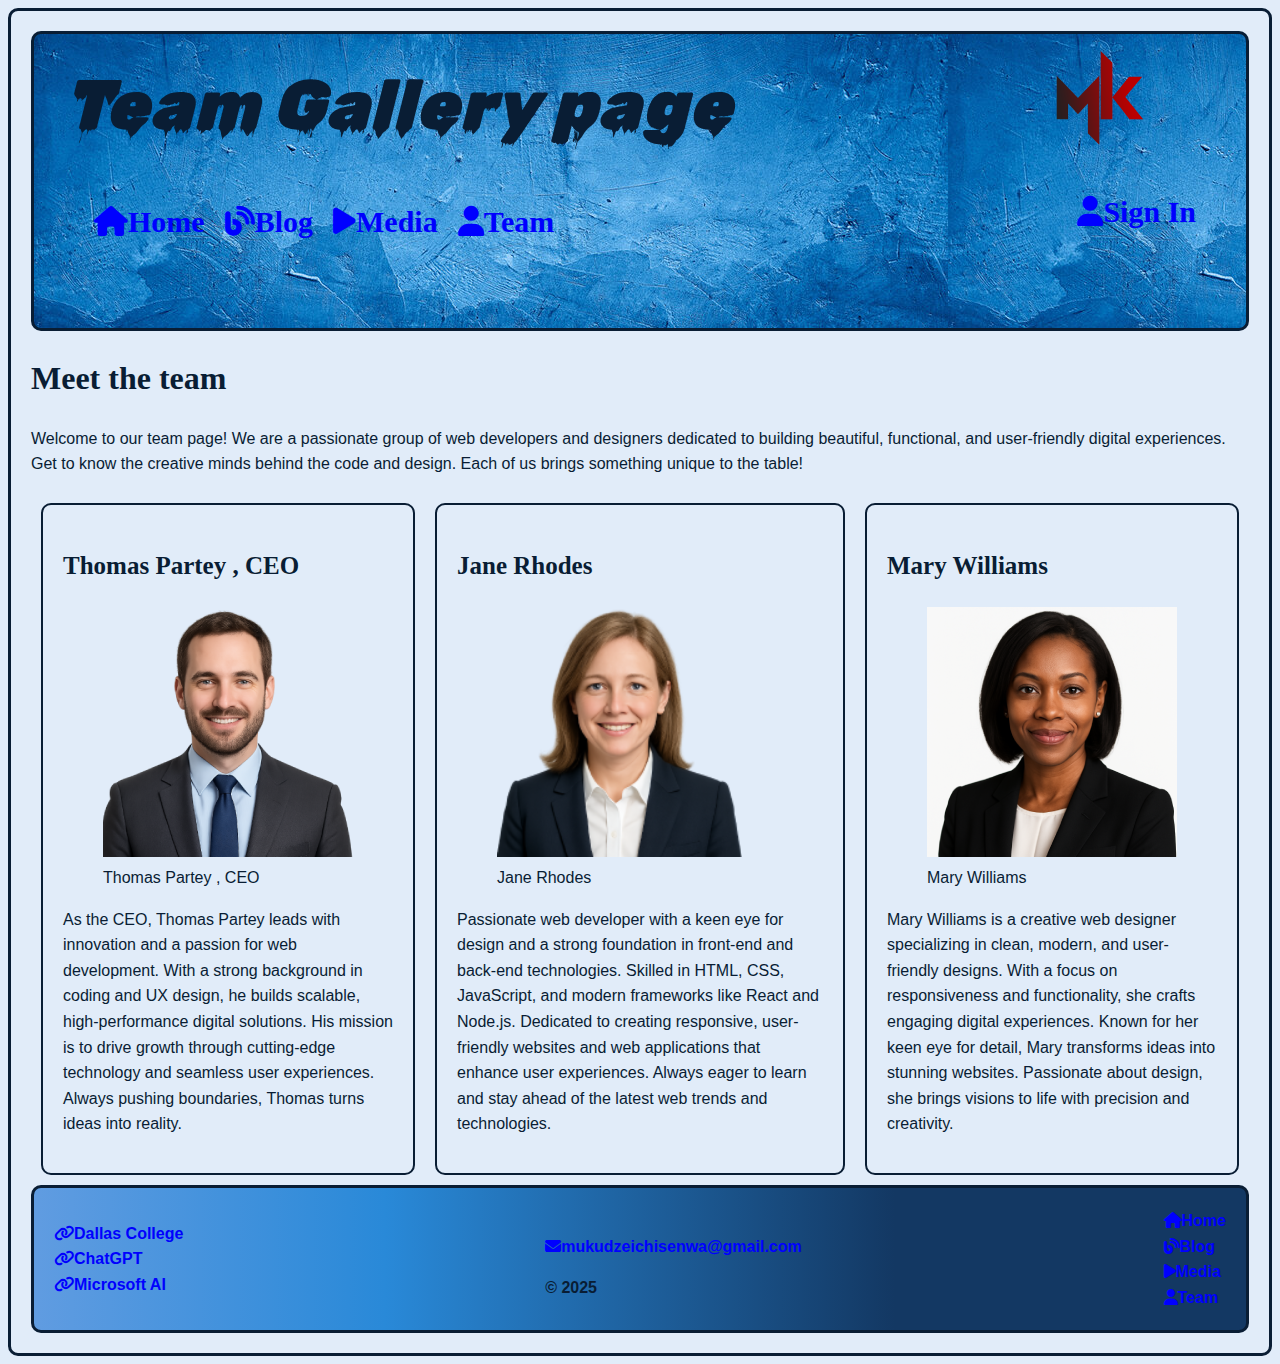
<file: team.html>
<!DOCTYPE html>
<html lang="en">
    <head>
        <meta charset="UTF-8">
        <meta name="author" content="Mukudzei Chisenwa">
        <meta name="viewport" content="width=device-width, initial-scale=1.0">
        <link rel="preconnect" href="https://fonts.googleapis.com">
        <link rel="preconnect" href="https://fonts.gstatic.com" crossorigin>
        <link href="https://fonts.googleapis.com/css2?family=Rubik+Wet+Paint&display=swap" rel="stylesheet">
        <link rel="stylesheet" href="css/styles.css">
        <link rel="stylesheet" href="css/layout.css">
        <link rel="stylesheet" href="https://cdnjs.cloudflare.com/ajax/libs/font-awesome/6.7.2/css/all.min.css">
        <title>Team</title>
    </head>
    <!-- Some of the content was generated with the help of AI -->
    <body>
        <header>
           <h1><em>Team Gallery page</em></h1>
           <nav class="navflex">
			        <a href="index.html" class="nav-items"><i class="fa-solid fa-house"></i>Home</a>
                    <a href="blog.html" class="nav-items"><i class="fa-solid fa-blog"></i>Blog</a>
                    <a href="media.html" class="nav-items"><i class="fa-solid fa-play"></i>Media</a>
                    <a href="team.html" class="nav-items"><i class="fa-solid fa-user"></i>Team</a>
                    <a href="team.html" class="sign-in"><i class="fa-solid fa-user"></i>Sign In</a>
		    </nav>
            <img id="logo" src="images/logo.sm.png" alt="mk">
        </header>
        <main>
            <h2>Meet the team</h2>
<p>Welcome to our team page! We are a passionate group of web developers and designers dedicated to building beautiful,
    functional, and user-friendly digital experiences. Get to know the creative minds behind the code and design. Each of
    us brings something unique to the table!</p>
            <section class="team">
                <div class="member">
                    <h3>Thomas Partey , CEO</h3>
                    <figure>
                        <img src="images/Thomas_Partey.png" alt="">
                        <figcaption>Thomas Partey , CEO</figcaption>
                    </figure>
                    <p>As the CEO, Thomas Partey leads with innovation and a passion for web development. With a
                        strong background in coding and UX design, he builds scalable, high-performance digital solutions. His mission is to
                        drive growth through cutting-edge technology and seamless user experiences. Always pushing boundaries, Thomas turns
                        ideas into reality.</p>
                </div>

                <div class="member">
                    <h3>Jane Rhodes</h3>
                    <figure>
                        <img src="images/Jane_Rhodes.png" alt="">
                        <figcaption>Jane Rhodes</figcaption>
                    </figure>
                    <p>Passionate web developer with a keen eye for design and a strong foundation in front-end and back-end technologies.
                        Skilled in HTML, CSS, JavaScript, and modern frameworks like React and Node.js. Dedicated to creating responsive,
                        user-friendly websites and web applications that enhance user experiences. Always eager to learn and stay ahead of
                        the latest web trends and technologies.</p>
                </div>

                 <div class="member">
                    <h3>Mary Williams</h3>
                    <figure>
                        <img src="images/Mary_Williams.png" alt="">
                        <figcaption>Mary Williams</figcaption>
                    </figure>
                    <p>Mary Williams is a creative web designer specializing in clean, modern, and user-friendly designs. With a focus on
                        responsiveness and functionality, she crafts engaging digital experiences. Known for her keen eye for detail, Mary
                        transforms ideas into stunning websites. Passionate about design, she brings visions to life with precision and
                        creativity.</p>
                </div>
            </section>
           
        </main>
        <footer class="footer-container">
            <div class="footer-column">
                <a href="https://www.dallascollege.edu/pages/default.aspx" target="_blank"><i class="fa-solid fa-link"></i>Dallas College </a><br>
                <a href="https://chat.openai.com"><i class="fa-solid fa-link"></i>ChatGPT</a><br>
                <a href="https://www.microsoft.com/en-us/ai"><i class="fa-solid fa-link"></i>Microsoft AI</a>
            </div>

            <div class="footer-center">
                <p class="footer"><a href="mailto:mukudzeichisenwa@gmail.com"><i class="fa-solid fa-envelope"></i>mukudzeichisenwa@gmail.com </a></p>
                <strong class="copyright">&copy; 2025</strong>
            </div>

            <div class="footer-column">
                <a href="index.html"><i class="fa-solid fa-house"></i>Home</a><br>
                <a href="blog.html"><i class="fa-solid fa-blog"></i>Blog</a><br>
                <a href="media.html"><i class="fa-solid fa-play"></i>Media</a><br>
                <a href="team.html"><i class="fa-solid fa-user"></i>Team</a>
            </div>

        </footer>
    </body>
</html>
</file>
<file: css/styles.css>
/*
#E1ECF9
#609CE1
#236AB9
#133863
#091D34
#AEEEEE
*/

/*
#E1ECF9 for body background:
Rationale: A very light, soft blue. Provides a clean and calming background. It's easier on the eyes than pure white.

#091D34 for body text:
Rationale: Offers excellent contrast against the light background, ensuring readability. A softer alternative to black, reducing eye strain.

Blue for link color:
Rationale: A standard, recognizable link color. It clearly indicates clickable elements. The hover effect reinforces this.
*/

/* Default styles for all pages */
body {
    font-family: 'Arial', Helvetica, sans-serif;
    line-height: 1.6;
    background-color: #E1ECF9;

}

header { 
    background: url(../images/header.jpg) repeat ;
}
footer {
background: linear-gradient(to right,  #609ce1 0%,#2989d8 29%,#133863 71%); 
}

/* Default link color */
a:link {
    color: blue; 
    text-decoration: none;
    font-weight: bold;
}

/* Visited link */
a:visited {
    color: #551a8b; 
}

/* Hover effect */
a:hover {
    color: #ff4500; 
    text-decoration: underline;
}

/* Active link (when clicked) */
a:active {
    color: #d90000; 
}

/*Styles for nav*/
nav {
    font-family: 'Georgia', Verdana, serif;
    font-size: 30px;
    font-weight: normal;
}

.aside{
    font-family: 'Georgia', Verdana, serif;
    font-size: 20px;
    font-weight: normal;
}

.contents{
    text-align: center;
}
/* Styles for h1,h2, h3, p and ul elements */

h1 {
    font-family: "Rubik Wet Paint", Helvetica, sans-serif;
    font-weight: 400;
    font-style: normal;
    font-size: 70px;
    line-height: 1.2;
    color: #091D34
}

h2 {
    font-family: 'Georgia', Verdana, serif;
    font-size: 32px;
    font-weight: bold;
    line-height: 1.3;
    color: #091D34;
}
   
h3 {
    font-family: 'Georgia', Verdana, serif;
    font-size: 25px;
    font-weight: bold;
    line-height: 1.3;
    color: #091D34;
}

h4{
    font-family: 'Georgia', Verdana, serif;
    font-size: 20px;
    font-weight: bold;
    line-height: 1.3;
    color: #091D34;  
}

p {
    font-family: 'Arial',Helvetica, sans-serif;
    font-size: 16px;
    font-weight: normal;
    line-height: 1.6;
    color: #091D34;
}

ul {
    color: #091D34;
    list-style: none;
}

figcaption {
    color: #091D34;
}
/*Styles for footer*/
.footer-container {
    font-weight: bold;
    color: #091D34;
}
</file>
<file: css/layout.css>
* {
    box-sizing: border-box;
}

header {
    border-color: #091D34;
    border-style: solid;
    border-width: 3px;
    border-radius: 10px;
    padding: 20px;
    height: 300px;
}

h1{
    margin: 10px;;
}

body {
    margin: 8px;
    border-color: #091D34;
    border-style: solid;
    border-width: 3px;
    border-radius: 10px;
    padding: 20px;
}

.figureblog {
    box-sizing: border-box;
    float: left;
    position: relative;
    padding: 20px;
    width: 43% 
}

#logo {
    position: absolute;
	top: 3rem;
	right: 10%;
	z-index: 5;
	width: auto;
	max-width: 15vw;
	height: auto;
}

#image1, #image2, #image3, #image4{
    width: 100%;
    max-width: 550px;
    min-width: 200px;
    height: auto;
    border-color: #091D34;
    border-style: solid;
    border-width: 2px;
    margin: 0px;
    padding: 0px;
}

footer {
    border-color: #091D34;
    border-style: solid;
    border-width: 3px;
    border-radius: 10px;
    padding: 10px;
 
}

.navflex{
    display: flex; 
    justify-content: flex-start; 

    padding: 30px;
}

.nav-items{
padding: 10px;
}

.nav-list{
padding: 5px;
}

.sign-in {
    margin-left: auto;
}

.team{
    display: flex;
    flex-wrap: nowrap;
    justify-content: space-between;
    flex: 0 1 auto;
}

.member{    
    border-style: solid;
    border-color: #091D34;
    border-radius: 10px;
    border-width: 2px;
    margin: 10px;
    padding: 20px;
}

.footer-container {
    display: flex;
    justify-content: space-between;
    align-items: center;

    padding: 20px;
  }

.grid_container {
    display: grid;
    grid-template-rows: [header-start] 1fr [content-start] auto [footer-start] 0.5fr;
    grid-template-columns: [nav] 1fr [section] 3fr [aside] 1fr;
    grid-template-areas:
      "head head head"
      "nav main aside"
      "foot foot foot";
  }
 
.header {
    grid-area: head;
    align-content: center;


  }

.navigation{
    grid-area: nav;
    
    background-color: #609CE1;
    font-size: 20px;

}

.aside{
    grid-area: aside;
    
    background-color: #609CE1;
}

.main{
    grid-area: main;
    
    padding: 5%;
}
  .footer-container{
    grid-area: foot;
  }
</file>
<file: css/products.css>
:root {
    --primary-color: #091D34;     /* Deep Blue */
    --secondary-color: #609ce1;   /* Light Blue */
    --accent-color: #f97316;     
    --accent-color2: #551a8b;
    --accent-color3: #d90000;
    --accent-color4: blue;
    --text-light: #E1ECF9;
    --text-dark: #111827;
    --bg-light: #f9fafb;
    --bg-medium:#E1ECF9 ;
    --bg-dark: #1f2937;
  }
  
  /* Default link color */
a:link {
  color: var(--accent-color4); 
  text-decoration: none;
  font-weight: bold;
}

/* Visited link */
a:visited {
  color: var(--accent-color2); 
}

/* Hover effect */
a:hover {
  color: var(--accent-color); 
  text-decoration: underline;
}

/* Active link (when clicked) */
a:active {
  color: var(--accent-color3); 
}

body {
    font-family: 'Arial', Helvetica, sans-serif;
    background-color: var(--bg-light);
    color: var(--text-dark);
    margin: 0;
    padding: 0;
  }

  /* Header */
header {
    background: url(../images/header.jpg) repeat ;
    padding: 2rem;
    color: var(--primary-color);
    
  }

.heading{
    font-family: "Rubik Wet Paint", Helvetica, sans-serif;
    font-weight: 400;
    font-style: normal;
    font-size: 70px;
    line-height: 1.2;
    color: var(--primary-color)
}
  
  /* Navigation */
  .nav-menu {
    font-family: 'Georgia', Verdana, serif;
    font-size: 30px;
    font-weight: normal;
    
  }
.nav-items{
    padding: 10px;
    }
.sign-in {
    float: right;
  }
  /* Product Gallery */
  .product-gallery {
    display: flex;
    flex-wrap: wrap;
    justify-content: center;
    gap: 32px;
    padding: 32px;
    background-color: var(--bg-medium);
  }
  
  .product-card {
    background-color: var(--bg-light);
    border-radius: 12px;
    box-shadow: 0 4px 6px #091D34;
    width: 250px;
    padding: 16px;
    text-align: center;
    transition: transform 0.3s ease;
  }
  
  .product-card:hover {
    transform: translateY(-5px);
  }
  
  .product-card img {
    width: 100%;
    border-radius: 8px;
  }
  
  button {
    background-color: var(--primary-color);
    color: var(--text-light);
    border: none;
    padding: 8px 16px;
    margin-top: 16px;
    border-radius: 8px;
    cursor: pointer;
    transition: background-color 0.3s ease;
  }
  
  button:hover {
    background-color: var(--accent-color);
  }

.footer-container{
  background: linear-gradient(to right,  #609ce1 0%,#2989d8 29%,#133863 71%);
}
.contact{
text-align: center;
font-weight: bold;
font-size: 30px;
margin: 0px;
padding: 10px;
}

.footer-content{
    display: flex;
    justify-content:space-between;
    padding: 2%;
  }

/*Media Query for Mobile: up to 600px */
@media only screen and (max-width: 600px) {
  .heading {
    font-size: 40px;
    text-align: center;
  }

  .nav-menu {
    font-size: 18px;
    display: flex;
    flex-direction: column;
    align-items: center;
    gap: 0.5rem;
  }

  .sign-in {
    float: none;
    text-align: center;
    margin-top: 10px;
  }

  .product-gallery {
    flex-direction: column;
    align-items: center;
    padding: 16px;
  }

  .product-card {
    width: 90%;
  }

  .footer-content {
    flex-direction: column-reverse;
    text-align: center;
    gap: 16px;
  }

  .contact {
    font-size: 24px;
  }
}

/*Media Query for Tablet: 601px to 1024px */
@media only screen and (min-width: 601px) and (max-width: 1024px) {
  .heading {
    font-size: 55px;
    text-align: center;
  }

  .nav-menu {
    font-size: 24px;
    display: flex;
    flex-wrap: wrap;
    justify-content: center;
    gap: 16px;
  }

  .sign-in {
    float: none;
    text-align: center;
    margin-top: 10px;
  }

  .product-gallery {
    justify-content: center;
    gap: 24px;
  }

  .product-card {
    width: 45%;
  }

  .footer-content {
    flex-direction: row;
    justify-content: space-around;
    padding: 16px;
  }

  .contact {
    font-size: 26px;
  }
}

/*Media Query for Desktop: 1025px and up */
@media only screen and (min-width: 1025px) {
  .heading {
    font-size: 70px;
  }

  .nav-menu {
    display: flex;
    justify-content: space-between;
  }

  .product-gallery {
    gap: 32px;
  }

  .product-card {
    width: 250px;
  }

  .footer-content {
    flex-direction: row;
    justify-content: space-between;
    padding: 2%;
  }

  .contact {
    font-size: 30px;
  }
}
</file>
